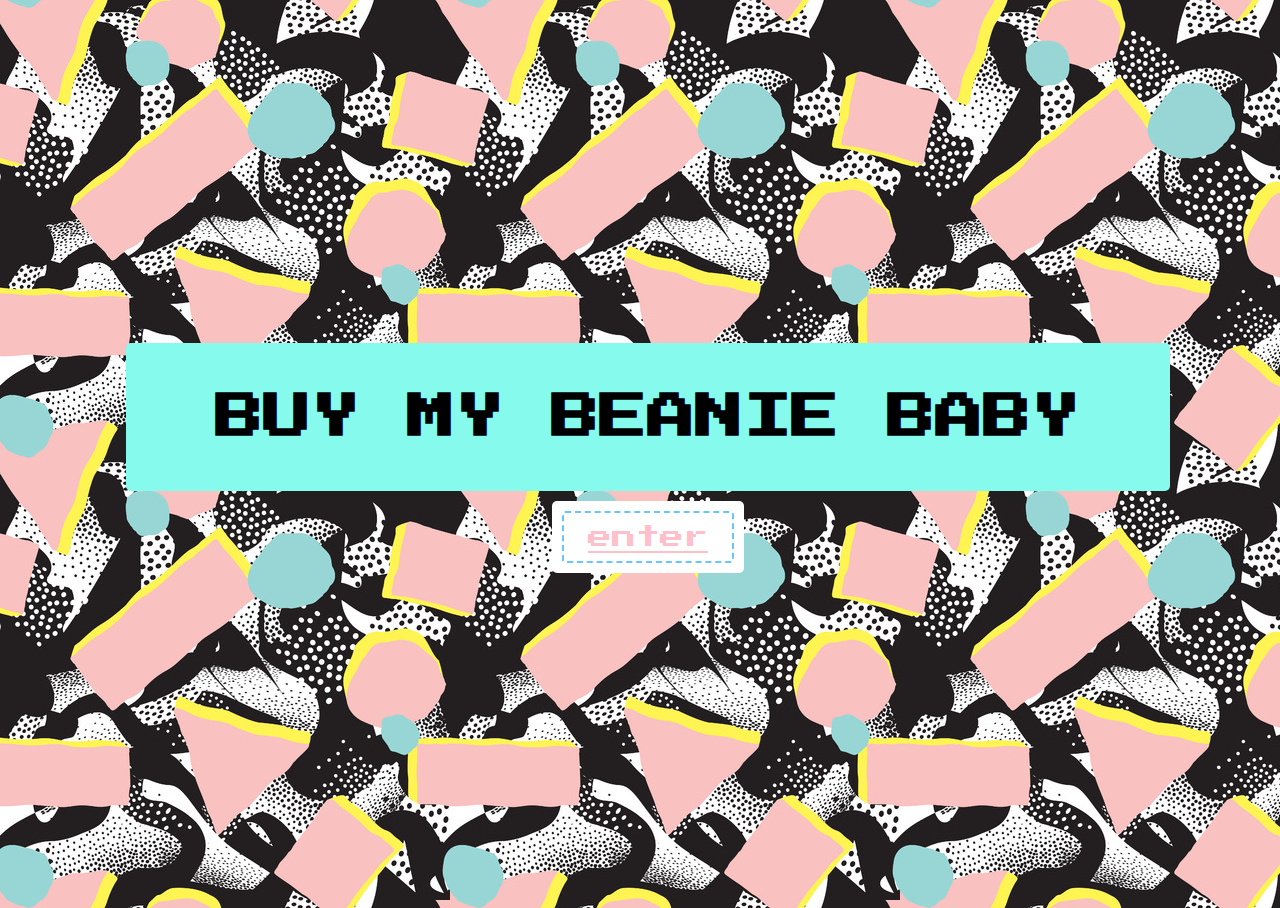
<file: index.html>
<!DOCTYPE html>
<html lang="en">
<head>
    <meta charset="UTF-8">
    <meta http-equiv="X-UA-Compatible" content="IE=edge">
    <meta name="viewport" content="width=device-width, initial-scale=1.0">
    <title>Document</title>
    <link rel="stylesheet" type="text/css" href="style.css">
</head>
<body>
    <div id="container">
        
        <div class="container">
            <h2 class="title">
            <span class="title-word title-word-1">Buy</span>
            <span class="title-word title-word-2">My</span>
            <span class="title-word title-word-3">Beanie</span>
            <span class="title-word title-word-4">Baby</span>
            </h2>
        </div>
        <div class="menuContainer">
            <div class="menu">
                <a href="home.html">enter</a>
            </div>
        </div>


    </div>
</body>
</html>
</file>
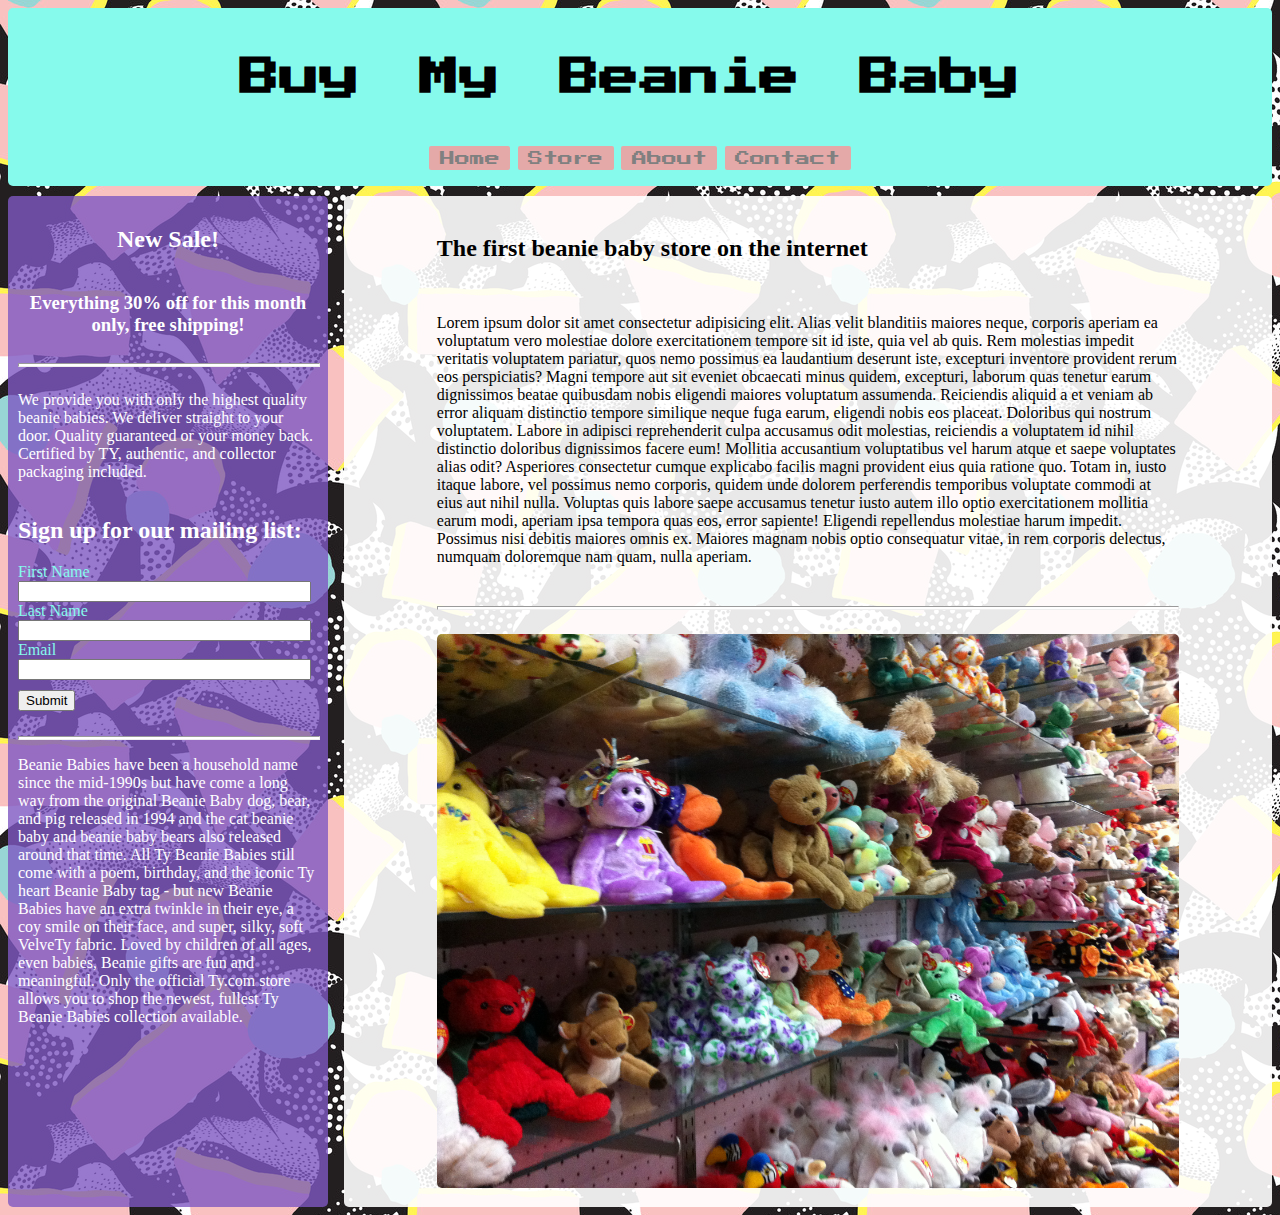
<file: about.html>
<!DOCTYPE html>
<html lang="en">
<head>
    <meta charset="UTF-8">
    <meta http-equiv="X-UA-Compatible" content="IE=edge">
    <meta name="viewport" content="width=device-width, initial-scale=1.0">
    <title>Home</title>
    <link rel="stylesheet" type="text/css" href="style.css">
</head>
<body>
    <!-- header section-->
    <section id="header">
        <div class="header-container">
            <div class="header-items">
                <h2 class="header-title">
                    <span class="header-title-word header-title-word-1">Buy</span>
                    <span class="header-title-word header-title-word-2">My</span>
                    <span class="header-title-word header-title-word-3">Beanie</span>
                    <span class="header-title-word header-title-word-4">Baby</span>
                </h2>

            </div>
            <div class="header-items">
                <div class="nav-links">
                <a class="nav-item-1 nav-item" href="home.html">Home</a>
                <a class="nav-item-2 nav-item" href="beanie1.html">Store</a>
                <a class="nav-item-3 nav-item" href="about.html">About</a>
                <a class="nav-item-4 nav-item" href="contact.html">Contact</a>
                </div>
            </div>
        </div>

    </section>

     <!-- content section-->
    <section id="content">
        <div class="content-container">

            <div class="sidebar">
                <h2 class="sidebar-title">New Sale!</h2>
                <h3 clss="sidebar-sub"><center>Everything 30% off for this month only, free shipping!</center></h3>
                <hr class="line">
                <p>
                    We provide you with only the highest quality beanie babies. We deliver straight to your door. Quality guaranteed or your money back. Certified by TY, authentic, and collector packaging included. 
                </p>
                <div class="form">
                    <h2>Sign up for our mailing list:</h2>
                    <form>
                        <label class="form-label" for="fname">First Name</label><br>
                        <input class="form-label" type="text" id="fname" name="fname"><br>
                        <label class="form-label" for="fname">Last Name</label><br>
                        <input class="form-label" type="text" id="fname" name="fname"><br>
                        <label class="form-label" for="fname">Email</label><br>
                        <input class="form-label" type="text" id="fname" name="fname"><br>
                        <input class="submit-label" type="submit" value="Submit">
                    </form>
                    <hr class="line2">
                    <p>
                        Beanie Babies have been a household name since the mid-1990s but have come a long way from the original Beanie Baby dog, bear, and pig released in 1994 and the cat beanie baby and beanie baby bears also released around that time. All Ty Beanie Babies still come with a poem, birthday, and the iconic Ty heart Beanie Baby tag - but new Beanie Babies have an extra twinkle in their eye, a coy smile on their face, and super, silky, soft VelveTy fabric. Loved by children of all ages, even babies, Beanie gifts are fun and meaningful. Only the official Ty.com store allows you to shop the newest, fullest Ty Beanie Babies collection available.
                    </p>
                </div>
            </div>
            <div class="main-content">
                <div class="about-container">
                    <h2 class="about-item">The first beanie baby store on the internet</h2>
                    <p class="about-item">Lorem ipsum dolor sit amet consectetur adipisicing elit. Alias velit blanditiis maiores neque, corporis aperiam ea voluptatum vero molestiae dolore exercitationem tempore sit id iste, quia vel ab quis. Rem molestias impedit veritatis voluptatem pariatur, quos nemo possimus ea laudantium deserunt iste, excepturi inventore provident rerum eos perspiciatis? Magni tempore aut sit eveniet obcaecati minus quidem, excepturi, laborum quas tenetur earum dignissimos beatae quibusdam nobis eligendi maiores voluptatum assumenda. Reiciendis aliquid a et veniam ab error aliquam distinctio tempore similique neque fuga earum, eligendi nobis eos placeat. Doloribus qui nostrum voluptatem. Labore in adipisci reprehenderit culpa accusamus odit molestias, reiciendis a voluptatem id nihil distinctio doloribus dignissimos facere eum! Mollitia accusantium voluptatibus vel harum atque et saepe voluptates alias odit? Asperiores consectetur cumque explicabo facilis magni provident eius quia ratione quo. Totam in, iusto itaque labore, vel possimus nemo corporis, quidem unde dolorem perferendis temporibus voluptate commodi at eius aut nihil nulla. Voluptas quis labore saepe accusamus tenetur iusto autem illo optio exercitationem mollitia earum modi, aperiam ipsa tempora quas eos, error sapiente! Eligendi repellendus molestiae harum impedit. Possimus nisi debitis maiores omnis ex. Maiores magnam nobis optio consequatur vitae, in rem corporis delectus, numquam doloremque nam quam, nulla aperiam.</p>
                    <hr class="line">
                    <img class="about-item" src="images/store.JPG">
                </div>
            </div>

        </div>

    </section>

     <!-- footer section-->
    <section id="footer">


    </section>
</body>
</html>
</file>
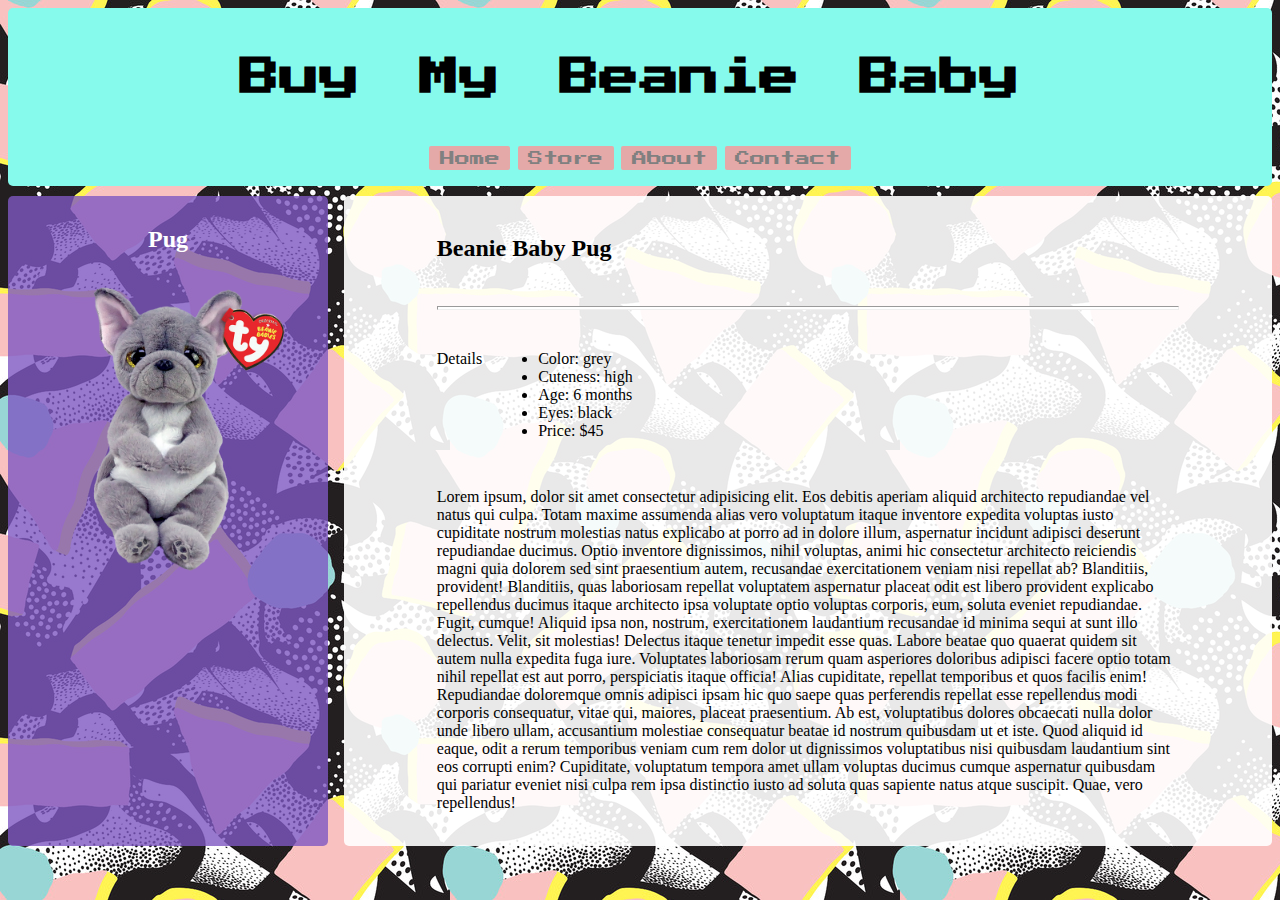
<file: beanie1.html>
<!DOCTYPE html>
<html lang="en">
<head>
    <meta charset="UTF-8">
    <meta http-equiv="X-UA-Compatible" content="IE=edge">
    <meta name="viewport" content="width=device-width, initial-scale=1.0">
    <title>Home</title>
    <link rel="stylesheet" type="text/css" href="style.css">
</head>
<body>
    <!-- header section-->
    <section id="header">
        <div class="header-container">
            <div class="header-items">
                <h2 class="header-title">
                    <span class="header-title-word header-title-word-1">Buy</span>
                    <span class="header-title-word header-title-word-2">My</span>
                    <span class="header-title-word header-title-word-3">Beanie</span>
                    <span class="header-title-word header-title-word-4">Baby</span>
                </h2>

            </div>
            <div class="header-items">
                <div class="nav-links">
                <a class="nav-item-1 nav-item" href="home.html">Home</a>
                <a class="nav-item-2 nav-item" href="beanie1.html">Store</a>
                <a class="nav-item-3 nav-item" href="about.html">About</a>
                <a class="nav-item-4 nav-item" href="contact.html">Contact</a>
                </div>
            </div>
        </div>

    </section>

     <!-- content section-->
    <section id="content">
        <div class="content-container">

            <div class="sidebar">
                <h2 calss="header-title">Pug</h2>
                <img class="beanie-store" src="images/dog.png">
                
            </div>
            <div class="main-content">
                <div class="about-container">
                    <h2 class="about-item">Beanie Baby Pug</h2>
                    <hr class="line">
                    <p>Details</p>
                    <ul>
                        <li>Color: grey</li>
                        <li>Cuteness: high</li>
                        <li>Age: 6 months</li>
                        <li>Eyes: black</li>
                        <li>Price: $45</li>
                    </ul>
                    <p>Lorem ipsum, dolor sit amet consectetur adipisicing elit. Eos debitis aperiam aliquid architecto repudiandae vel natus qui culpa. Totam maxime assumenda alias vero voluptatum itaque inventore expedita voluptas iusto cupiditate nostrum molestias natus explicabo at porro ad in dolore illum, aspernatur incidunt adipisci deserunt repudiandae ducimus. Optio inventore dignissimos, nihil voluptas, animi hic consectetur architecto reiciendis magni quia dolorem sed sint praesentium autem, recusandae exercitationem veniam nisi repellat ab? Blanditiis, provident! Blanditiis, quas laboriosam repellat voluptatem aspernatur placeat odit est libero provident explicabo repellendus ducimus itaque architecto ipsa voluptate optio voluptas corporis, eum, soluta eveniet repudiandae. Fugit, cumque! Aliquid ipsa non, nostrum, exercitationem laudantium recusandae id minima sequi at sunt illo delectus. Velit, sit molestias! Delectus itaque tenetur impedit esse quas. Labore beatae quo quaerat quidem sit autem nulla expedita fuga iure. Voluptates laboriosam rerum quam asperiores doloribus adipisci facere optio totam nihil repellat est aut porro, perspiciatis itaque officia! Alias cupiditate, repellat temporibus et quos facilis enim! Repudiandae doloremque omnis adipisci ipsam hic quo saepe quas perferendis repellat esse repellendus modi corporis consequatur, vitae qui, maiores, placeat praesentium. Ab est, voluptatibus dolores obcaecati nulla dolor unde libero ullam, accusantium molestiae consequatur beatae id nostrum quibusdam ut et iste. Quod aliquid id eaque, odit a rerum temporibus veniam cum rem dolor ut dignissimos voluptatibus nisi quibusdam laudantium sint eos corrupti enim? Cupiditate, voluptatum tempora amet ullam voluptas ducimus cumque aspernatur quibusdam qui pariatur eveniet nisi culpa rem ipsa distinctio iusto ad soluta quas sapiente natus atque suscipit. Quae, vero repellendus!</p>
                </div>
            </div>

        </div>

    </section>

     <!-- footer section-->
    <section id="footer">


    </section>
</body>
</html>
</file>
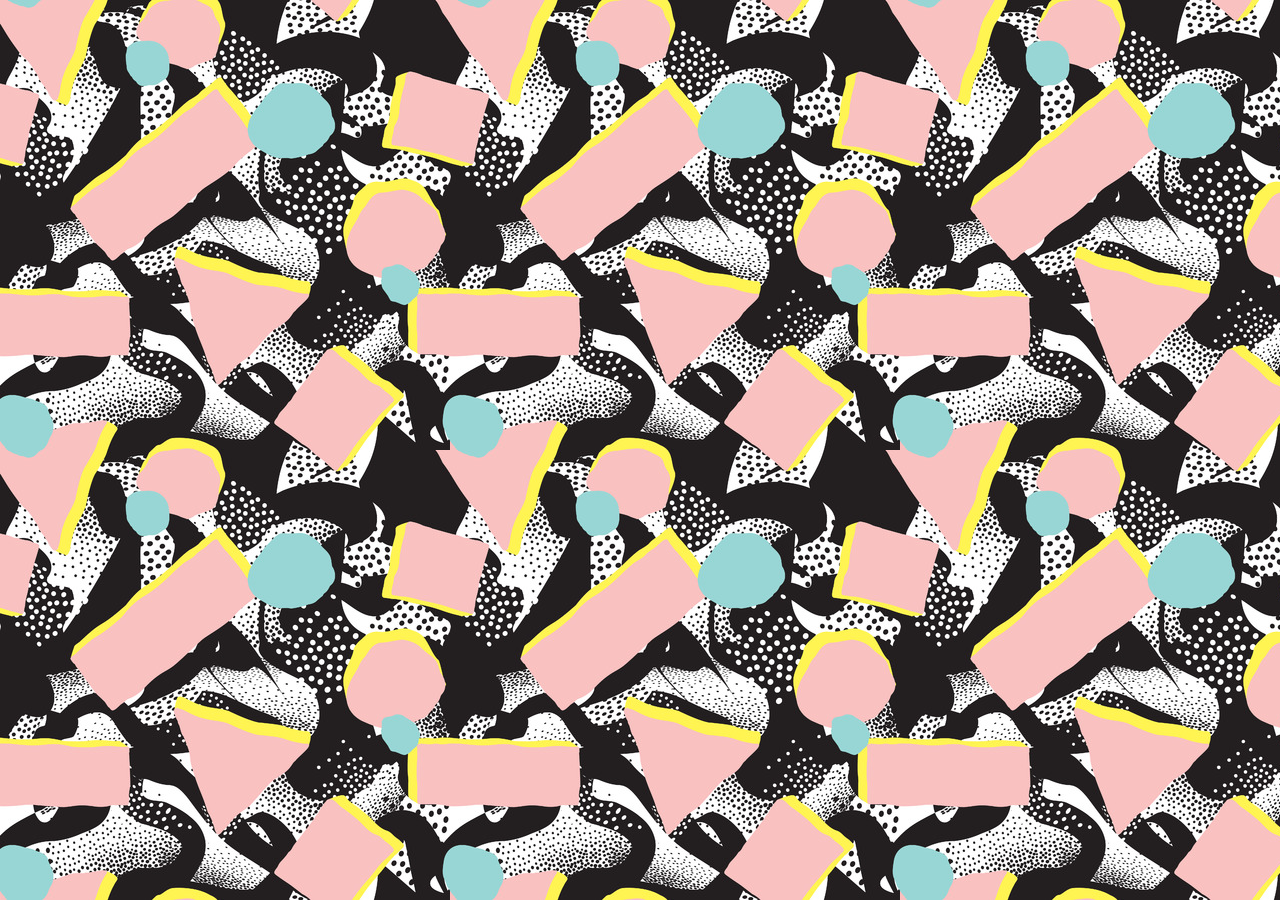
<file: beanie2.html>
<!DOCTYPE html>
<html lang="en">
<head>
    <meta charset="UTF-8">
    <meta http-equiv="X-UA-Compatible" content="IE=edge">
    <meta name="viewport" content="width=device-width, initial-scale=1.0">
    <title>Beanie2</title>
    <link rel="stylesheet" type="text/css" href="style.css">
</head>
<body>
    
</body>
</html>
</file>
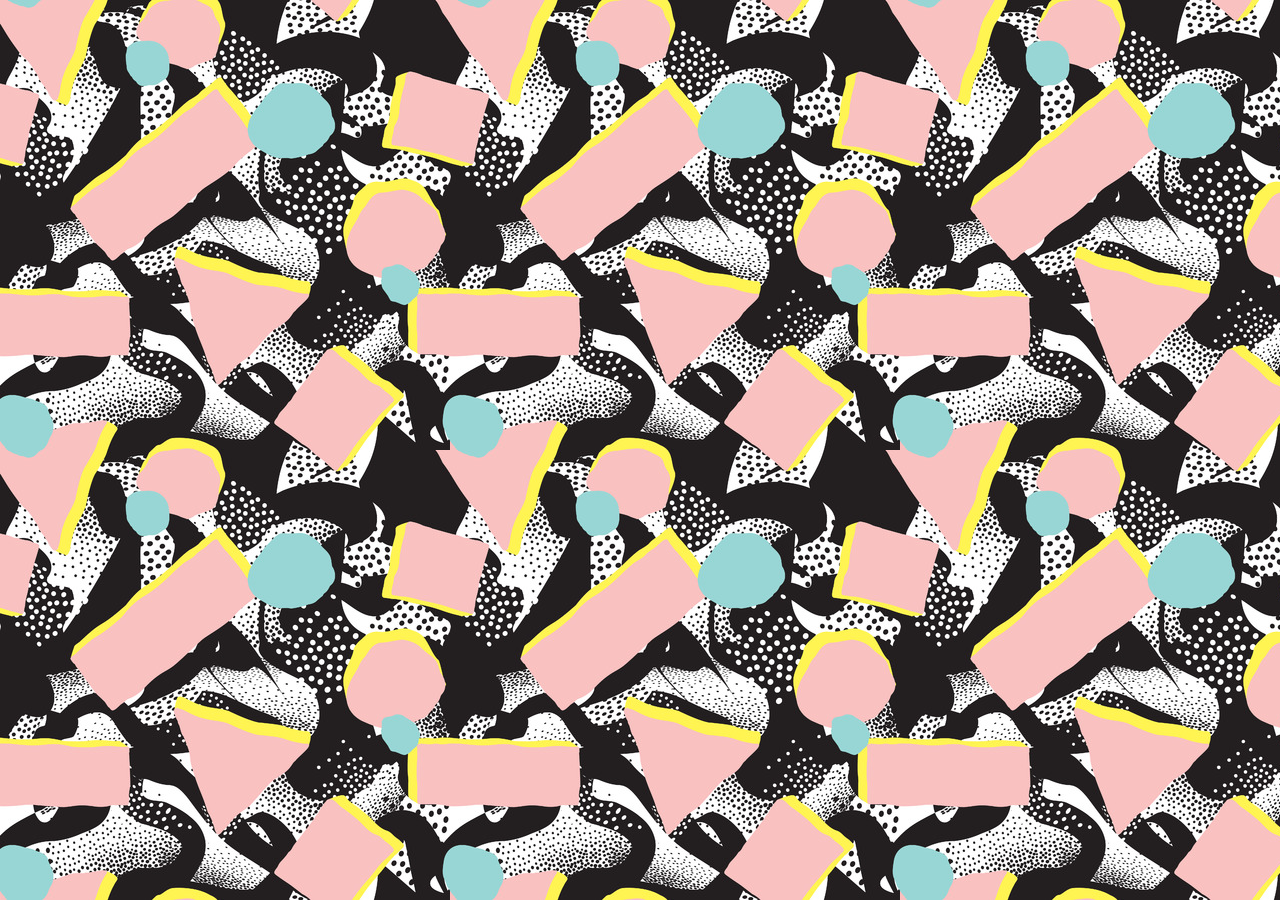
<file: beanie3.html>
<!DOCTYPE html>
<html lang="en">
<head>
    <meta charset="UTF-8">
    <meta http-equiv="X-UA-Compatible" content="IE=edge">
    <meta name="viewport" content="width=device-width, initial-scale=1.0">
    <title>Beanie3</title>
    <link rel="stylesheet" type="text/css" href="style.css">
</head>
<body>
    
</body>
</html>
</file>
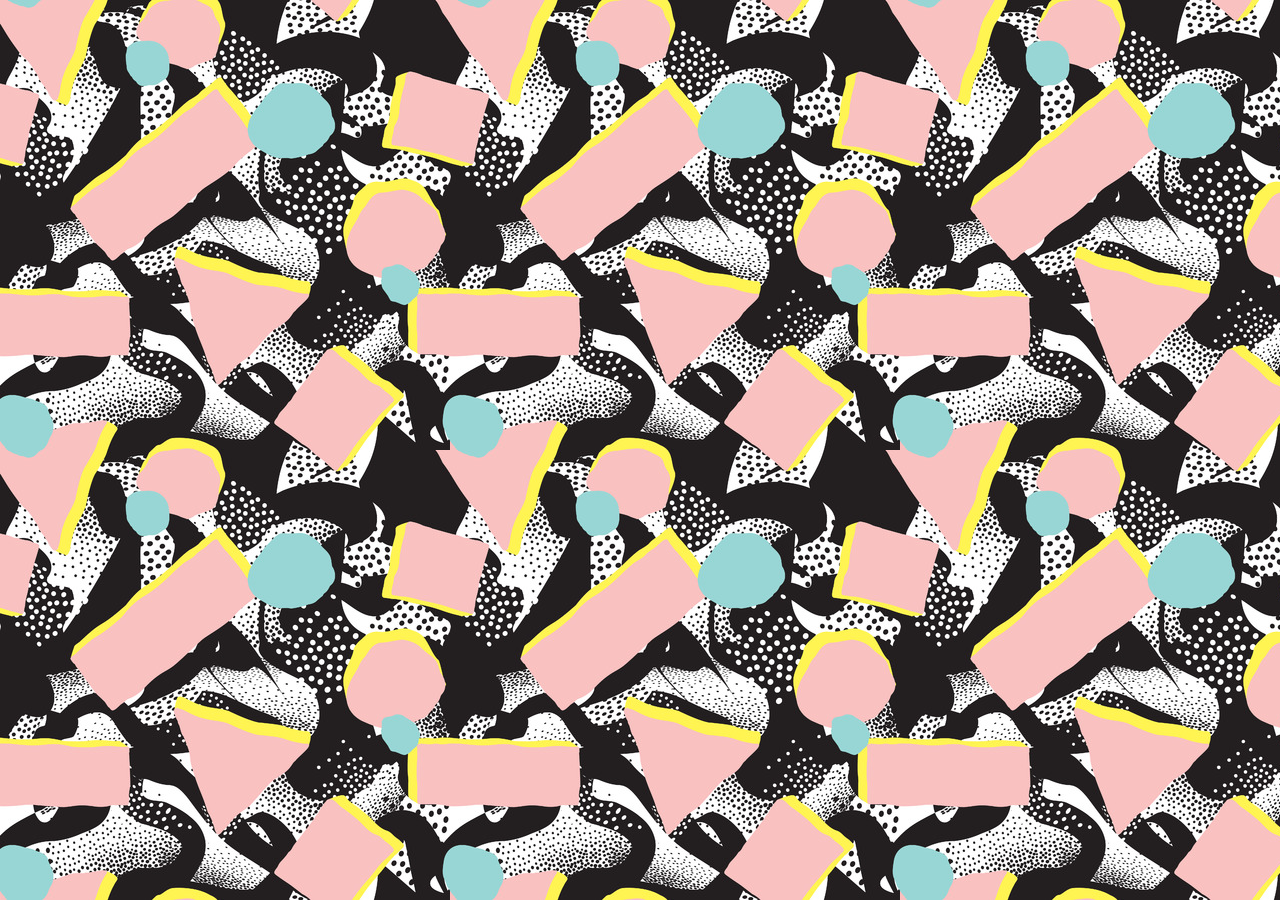
<file: beanie4.html>
<!DOCTYPE html>
<html lang="en">
<head>
    <meta charset="UTF-8">
    <meta http-equiv="X-UA-Compatible" content="IE=edge">
    <meta name="viewport" content="width=device-width, initial-scale=1.0">
    <title>Beanie4</title>
    <link rel="stylesheet" type="text/css" href="style.css">
</head>
<body>
    
</body>
</html>
</file>
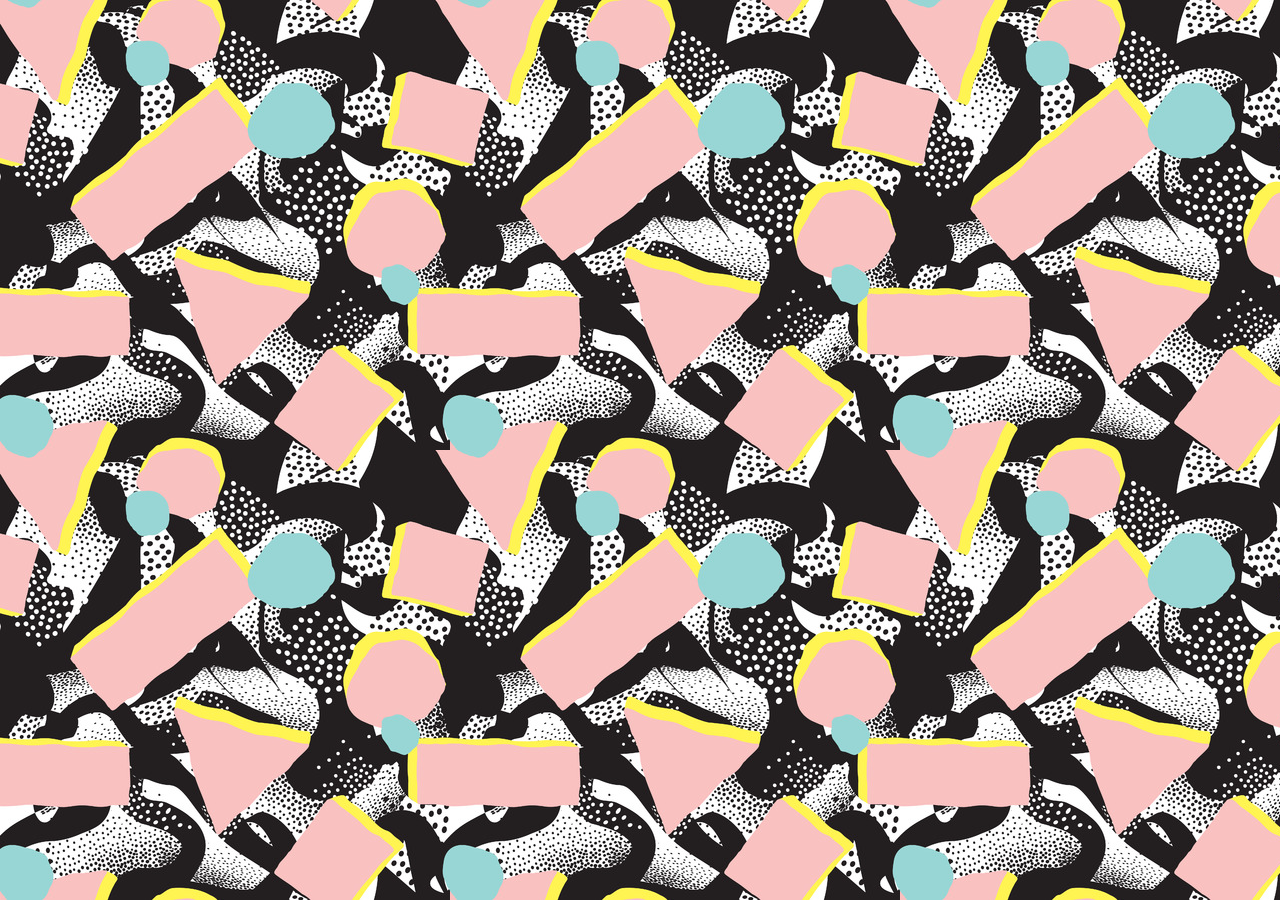
<file: beanie5.html>
<!DOCTYPE html>
<html lang="en">
<head>
    <meta charset="UTF-8">
    <meta http-equiv="X-UA-Compatible" content="IE=edge">
    <meta name="viewport" content="width=device-width, initial-scale=1.0">
    <title>Beanie5</title>
    <link rel="stylesheet" type="text/css" href="style.css">
</head>
<body>
    
</body>
</html>
</file>
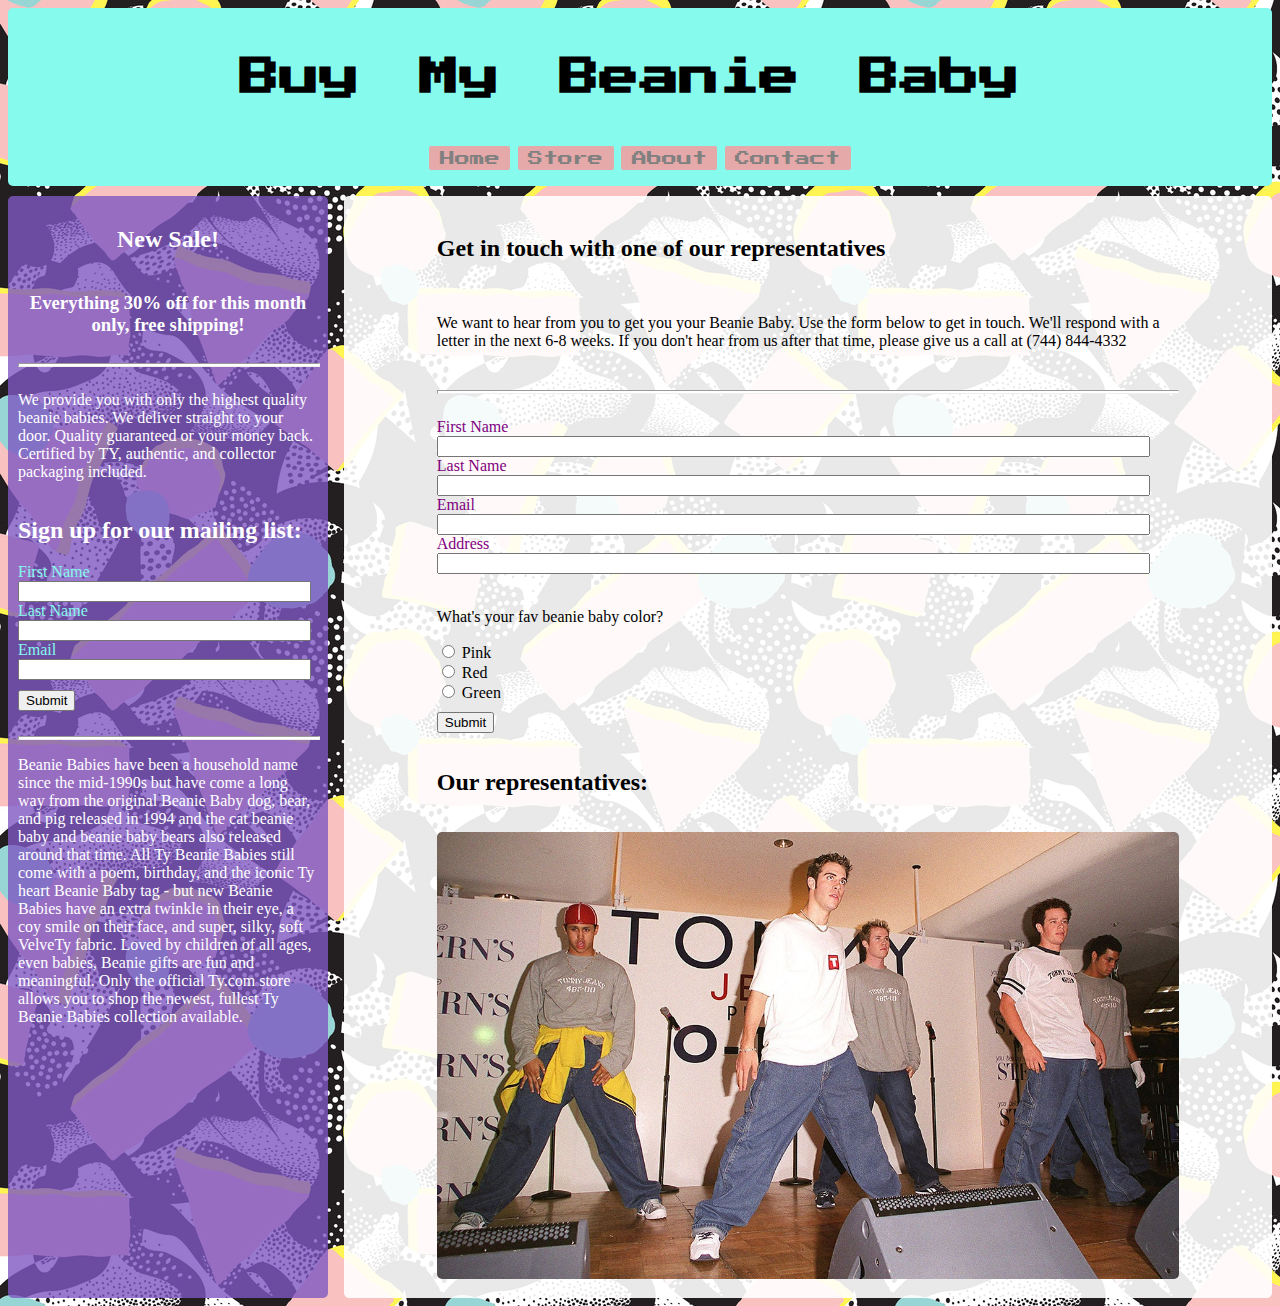
<file: contact.html>
<!DOCTYPE html>
<html lang="en">
<head>
    <meta charset="UTF-8">
    <meta http-equiv="X-UA-Compatible" content="IE=edge">
    <meta name="viewport" content="width=device-width, initial-scale=1.0">
    <title>Home</title>
    <link rel="stylesheet" type="text/css" href="style.css">
</head>
<body>
    <!-- header section-->
    <section id="header">
        <div class="header-container">
            <div class="header-items">
                <h2 class="header-title">
                    <span class="header-title-word header-title-word-1">Buy</span>
                    <span class="header-title-word header-title-word-2">My</span>
                    <span class="header-title-word header-title-word-3">Beanie</span>
                    <span class="header-title-word header-title-word-4">Baby</span>
                </h2>

            </div>
            <div class="header-items">
                <div class="nav-links">
                <a class="nav-item-1 nav-item" href="home.html">Home</a>
                <a class="nav-item-2 nav-item" href="beanie1.html">Store</a>
                <a class="nav-item-3 nav-item" href="about.html">About</a>
                <a class="nav-item-4 nav-item" href="contact.html">Contact</a>
                </div>
            </div>
        </div>

    </section>

     <!-- content section-->
    <section id="content">
        <div class="content-container">

            <div class="sidebar">
                <h2 class="sidebar-title">New Sale!</h2>
                <h3 clss="sidebar-sub"><center>Everything 30% off for this month only, free shipping!</center></h3>
                <hr class="line">
                <p>
                    We provide you with only the highest quality beanie babies. We deliver straight to your door. Quality guaranteed or your money back. Certified by TY, authentic, and collector packaging included. 
                </p>
                <div class="form">
                    <h2>Sign up for our mailing list:</h2>
                    <form>
                        <label class="form-label" for="fname">First Name</label><br>
                        <input class="form-label" type="text" id="fname" name="fname"><br>
                        <label class="form-label" for="fname">Last Name</label><br>
                        <input class="form-label" type="text" id="fname" name="fname"><br>
                        <label class="form-label" for="fname">Email</label><br>
                        <input class="form-label" type="text" id="fname" name="fname"><br>
                        <input class="submit-label" type="submit" value="Submit">
                    </form>
                    <hr class="line2">
                    <p>
                        Beanie Babies have been a household name since the mid-1990s but have come a long way from the original Beanie Baby dog, bear, and pig released in 1994 and the cat beanie baby and beanie baby bears also released around that time. All Ty Beanie Babies still come with a poem, birthday, and the iconic Ty heart Beanie Baby tag - but new Beanie Babies have an extra twinkle in their eye, a coy smile on their face, and super, silky, soft VelveTy fabric. Loved by children of all ages, even babies, Beanie gifts are fun and meaningful. Only the official Ty.com store allows you to shop the newest, fullest Ty Beanie Babies collection available.
                    </p>
                </div>
            </div>
            <div class="main-content">
                <div class="about-container">
                    <h2 class="about-item">Get in touch with one of our representatives</h2>
                    <p class="about-item">We want to hear from you to get you your Beanie Baby. Use the form below to get in touch. We'll respond with a letter in the next 6-8 weeks. If you don't hear from us after that time, please give us a call at (744) 844-4332</p>
                    <hr class="line">
                    <form class="about-item">
                        <label class="form-label2" for="fname">First Name</label><br>
                        <input class="form-label2" type="text" id="fname" name="fname"><br>
                        <label class="form-label2" for="lname">Last Name</label><br>
                        <input class="form-label2" type="text" id="lname" name="lname"><br>
                        <label class="form-label2" for="email">Email</label><br>
                        <input class="form-label2" type="text" id="email" name="email"><br>
                        <label class="form-label2" for="add">Address</label><br>
                        
                        <input class="form-label2" type="text" id="add" name="add"><br><br>
                        <p>What's your fav beanie baby color?</p>
                        <input type="radio" id="html" name="fav_language" value="pink">
                        <label for="html">Pink</label><br>
                        <input type="radio" id="css" name="fav_language" value="red">
                        <label for="css">Red</label><br>
                        <input type="radio" id="javascript" name="fav_language" value="green">
                        <label for="javascript">Green</label><br> 
                        <input class="submit-label" type="submit" value="Submit">
                    </form>
                    <h2>Our representatives:</h2>
                    <img class="about-item" src="images/team.jpg">
                </div>
            </div>

        </div>

    </section>

     <!-- footer section-->
    <section id="footer">


    </section>
</body>
</html>
</file>
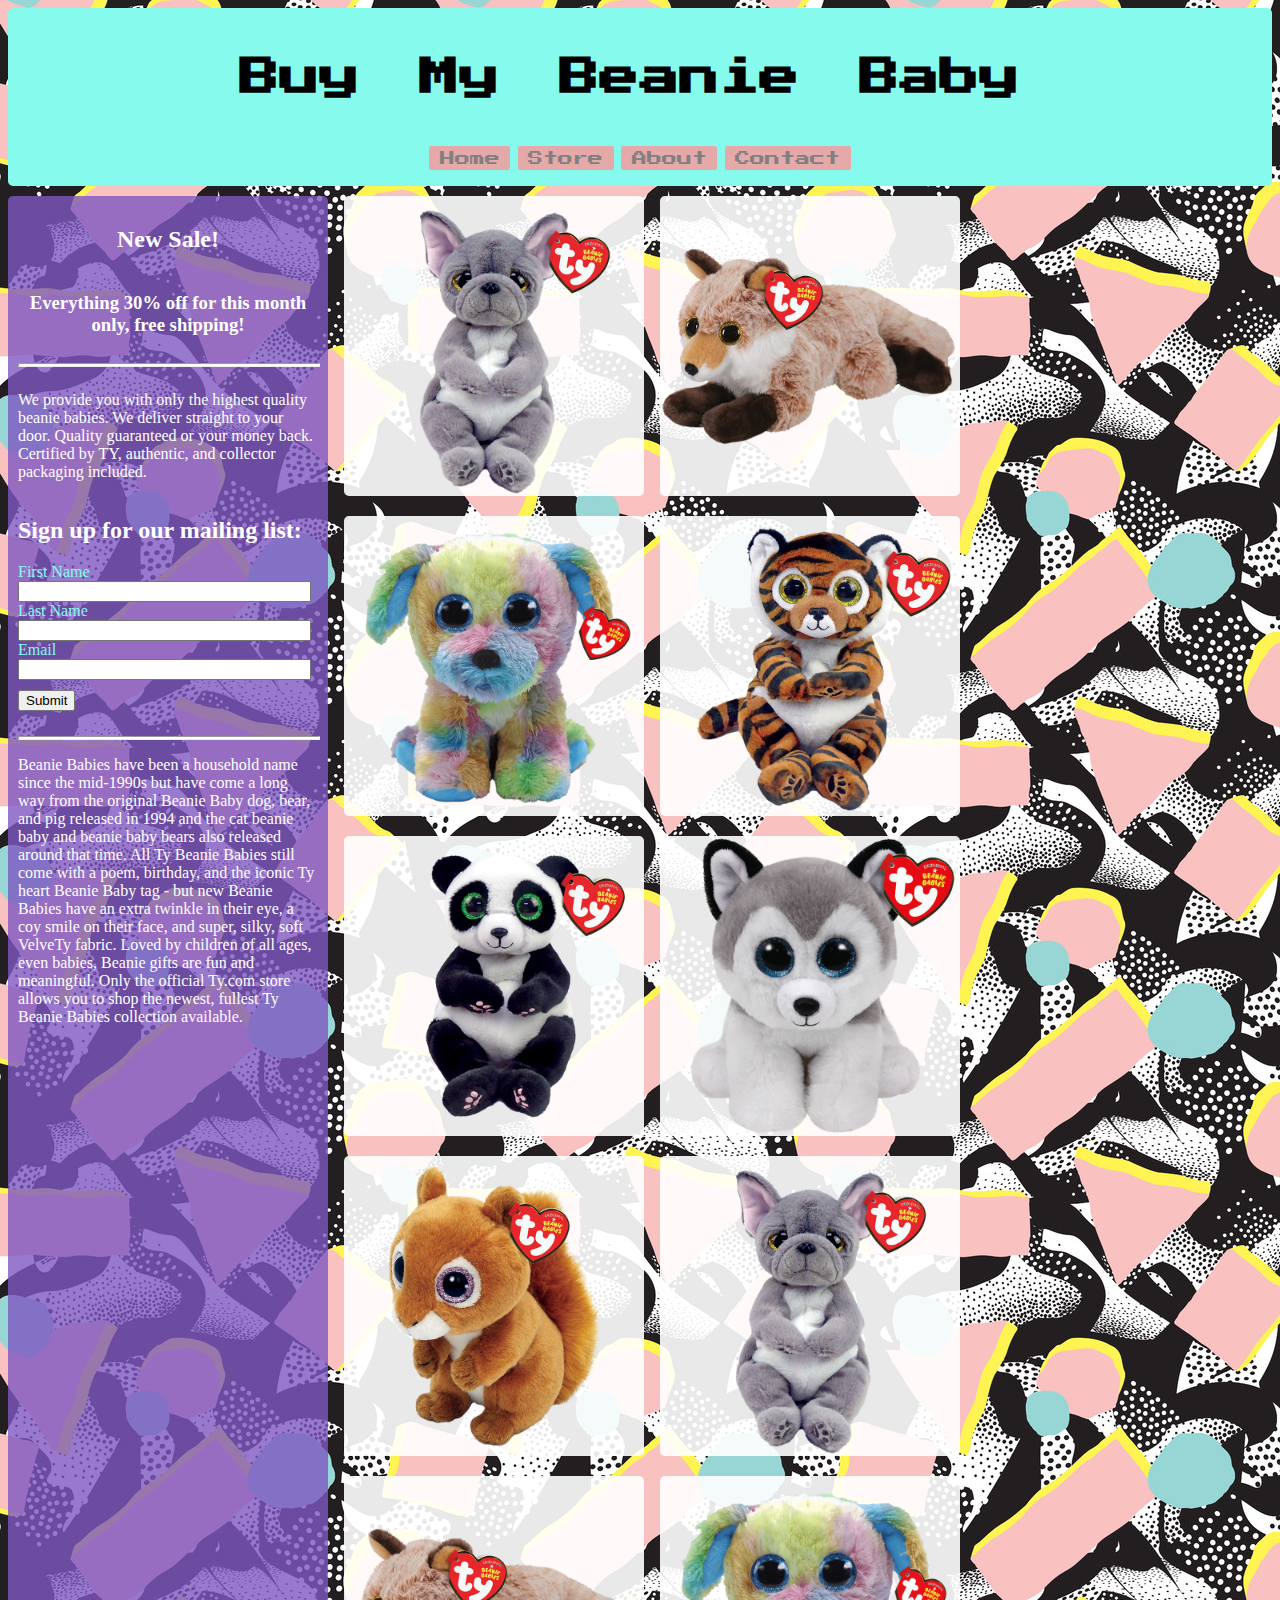
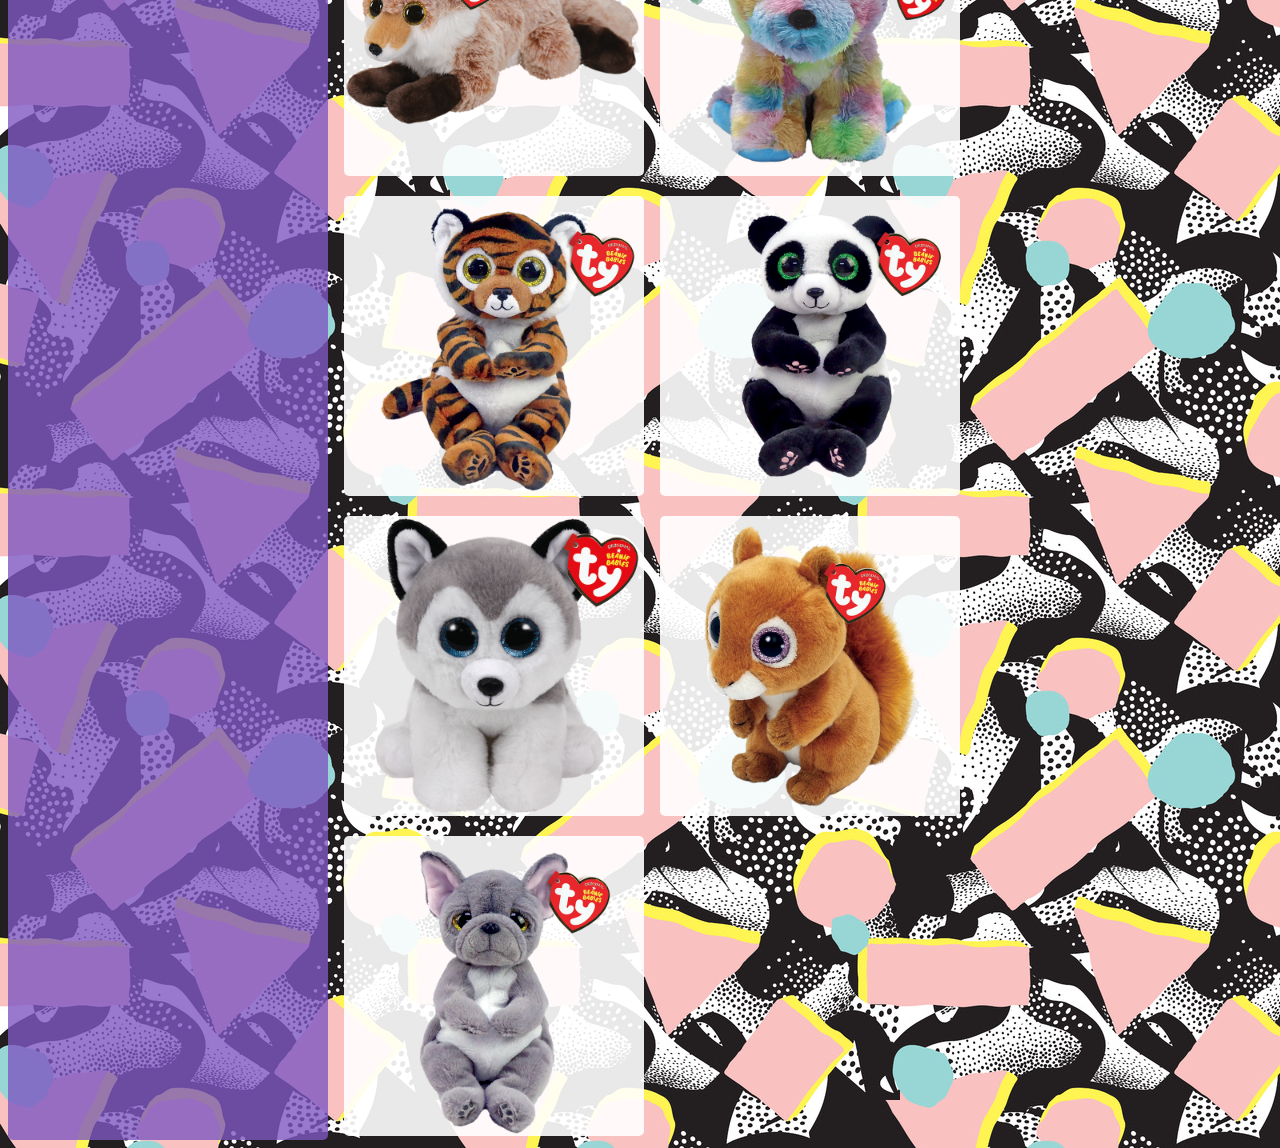
<file: home.html>
<!DOCTYPE html>
<html lang="en">
<head>
    <meta charset="UTF-8">
    <meta http-equiv="X-UA-Compatible" content="IE=edge">
    <meta name="viewport" content="width=device-width, initial-scale=1.0">
    <title>Home</title>
    <link rel="stylesheet" type="text/css" href="style.css">
</head>
<body>
    <!-- header section-->
    <section id="header">
        <div class="header-container">
            <div class="header-items">
                <h2 class="header-title">
                    <span class="header-title-word header-title-word-1">Buy</span>
                    <span class="header-title-word header-title-word-2">My</span>
                    <span class="header-title-word header-title-word-3">Beanie</span>
                    <span class="header-title-word header-title-word-4">Baby</span>
                </h2>

            </div>
            <div class="header-items">
                <div class="nav-links">
                <a class="nav-item-1 nav-item" href="home.html">Home</a>
                <a class="nav-item-2 nav-item" href="beanie1.html">Store</a>
                <a class="nav-item-3 nav-item" href="about.html">About</a>
                <a class="nav-item-4 nav-item" href="contact.html">Contact</a>
                </div>
            </div>
        </div>

    </section>

     <!-- content section-->
    <section id="content">
        <div class="content-container">

            <div class="sidebar">
                <h2 class="sidebar-title">New Sale!</h2>
                <h3 clss="sidebar-sub"><center>Everything 30% off for this month only, free shipping!</center></h3>
                <hr class="line">
                <p>
                    We provide you with only the highest quality beanie babies. We deliver straight to your door. Quality guaranteed or your money back. Certified by TY, authentic, and collector packaging included. 
                </p>
                <div class="form">
                    <h2>Sign up for our mailing list:</h2>
                    <form>
                        <label class="form-label" for="fname">First Name</label><br>
                        <input class="form-label" type="text" id="fname" name="fname"><br>
                        <label class="form-label" for="fname">Last Name</label><br>
                        <input class="form-label" type="text" id="fname" name="fname"><br>
                        <label class="form-label" for="fname">Email</label><br>
                        <input class="form-label" type="text" id="fname" name="fname"><br>
                        <input class="submit-label" type="submit" value="Submit">
                    </form>
                    <hr class="line2">
                    <p>
                        Beanie Babies have been a household name since the mid-1990s but have come a long way from the original Beanie Baby dog, bear, and pig released in 1994 and the cat beanie baby and beanie baby bears also released around that time. All Ty Beanie Babies still come with a poem, birthday, and the iconic Ty heart Beanie Baby tag - but new Beanie Babies have an extra twinkle in their eye, a coy smile on their face, and super, silky, soft VelveTy fabric. Loved by children of all ages, even babies, Beanie gifts are fun and meaningful. Only the official Ty.com store allows you to shop the newest, fullest Ty Beanie Babies collection available.
                    </p>
                </div>
            </div>
            <div class="main-content">
                <div class="beanie-container">
                    <a href="beanie1.html"><img class="beanie" src="images/dog.png"></a>
                    <a href="beanie1.html"><img class="beanie" src="images/fox.png"></a>
                    <a href="beanie1.html"><img class="beanie" src="images/rainbow.png"></a>
                    <a href="beanie1.html"><img class="beanie" src="images/tiger.png"></a>
                    <a href="beanie1.html"><img class="beanie" src="images/panda.png"></a>
                    <a href="beanie1.html"><img class="beanie" src="images/wolf.png"></a>
                    <a href="beanie1.html"><img class="beanie" src="images/squ.png"></a>
                    <a href="beanie1.html"><img class="beanie" src="images/dog.png"></a>
                    <a href="beanie1.html"><img class="beanie" src="images/fox.png"></a>
                    <a href="beanie1.html"><img class="beanie" src="images/rainbow.png"></a>
                    <a href="beanie1.html"><img class="beanie" src="images/tiger.png"></a>
                    <a href="beanie1.html"><img class="beanie" src="images/panda.png"></a>
                    <a href="beanie1.html"><img class="beanie" src="images/wolf.png"></a>
                    <a href="beanie1.html"><img class="beanie" src="images/squ.png"></a>
                    <a href="beanie1.html"><img class="beanie" src="images/dog.png"></a>
                    
                </div>
            </div>

        </div>

    </section>

     <!-- footer section-->
    <section id="footer">


    </section>
</body>
</html>
</file>
<file: style.css>
@import url('https://fonts.googleapis.com/css2?family=Press+Start+2P&display=swap');

body {
    background-image: url(images/tile3.jpg);
}



/* Index Page (splash) */


#container {
    display: flex;
    justify-content: center;
    align-items: center;
    flex-direction: column;
    height: 100%;
    width: 100%;
    position: absolute;
}


h1 {
    font-family: 'Press Start 2P', cursive;
    background: linear-gradient(to right, #ef5350, #f48fb1, #7e57c2, #2196f3, #26c6da, #43a047, #eeff41, #f9a825, #ff5722);
  -webkit-background-clip: text;
  -webkit-text-fill-color: transparent;
}

.title-word {
    animation: color-animation 4s linear infinite;
  }
  
  .title-word-1 {
    font-family: 'Press Start 2P', cursive;
    --color-1: #DF8453;
    --color-2: #3D8DAE;
    --color-3: #E4A9A8;
  }
  
  .title-word-2 {
    font-family: 'Press Start 2P', cursive;
    --color-1: #DBAD4A;
    --color-2: #ACCFCB;
    --color-3: #17494D;
  }
  
  .title-word-3 {
    font-family: 'Press Start 2P', cursive;
    --color-1: #ACCFCB;
    --color-2: #E4A9A8;
    --color-3: #ACCFCB;
  }
  
  .title-word-4 {
    font-family: 'Press Start 2P', cursive;
    --color-1: #3D8DAE;
    --color-2: #DF8453;
    --color-3: #E4A9A8;
  }
  
  @keyframes color-animation {
    0%    {color: var(--color-1)}
    32%   {color: var(--color-1)}
    33%   {color: var(--color-2)}
    65%   {color: var(--color-2)}
    66%   {color: var(--color-3)}
    99%   {color: var(--color-3)}
    100%  {color: var(--color-1)}
  }
  
  
  .container {
    padding: 10px;
    display: flex;
    justify-content: center;
    width: 80%;
    background-color: #86faec;
    border-radius: 5px;
  }
  
  .title {
    font-family: 'Press Start 2P', cursive;
    font-weight: 800;
    font-size: 3em;
    text-transform: uppercase;
  }

  .menuContainer {
      
      display: flex;
      justify-content: center;
      background-color: white;
      padding: 10px;
      border-radius: 5px;
      margin-top: 10px;
     
  }

  .menu {
    display: inline-block;
    padding: 0.5em 1em;
    text-decoration: none;
    color: #67c5ff;
    border: dashed 2px #67c5ff;
    border-radius: 3px;
    transition: .4s;
    font-size: 1.5em;
    font-family: 'Press Start 2P', cursive;;
}

.menu a {
    color: pink;
    
}

.menu:hover {
    border-style: dotted;
    color: #679efd;
    
}

.menu a:hover {
    color: rgb(247, 149, 165);
}


/* Home Page */

#header {

}

.header-container {
  display: flex;
  flex-direction: column;
  align-items: center;
  gap: 1em;
  background-color: #86faec;
  border-radius: 5px;
  padding: 1em;
  font-family: 'Press Start 2P', cursive;
  

}

.header-items {
  

}


.header-title {
  font-size: 40px;
  
}

.nav-links {
  display: flex;
  gap: 0.5em;
  justify-content: center;
  font-size: 15px;
  

}

.nav-item {
  flex-grow: 1;
  border-radius: 2px;
  padding: .1em .5em .1em .5em;
  color: grey;
  
}

.nav-links a {
  background-color: #E4A9A8;
  text-decoration: none;
  padding: .3em .7em .3em .7em;
}

.nav-item-1:hover {
  background-color: #3D8DAE;

}

.nav-item-2:hover {
  background-color: #DF8453;

}
.nav-item-3:hover {
  background-color: #DBAD4A;

}
.nav-item-4:hover {
  background-color: #DF8453;

}
@keyframes slidebg {
  to {
    background-position:20vw;
  }
}

.header-title-word {
  animation: color-animation 4s linear infinite;
  margin-right: 0.5em;
}

.header-title-word-1 {
  font-family: 'Press Start 2P', cursive;
  --color-1: #DF8453;
  --color-2: #3D8DAE;
  --color-3: #E4A9A8;
}

.header-title-word-2 {
  font-family: 'Press Start 2P', cursive;
  --color-1: #DBAD4A;
  --color-2: #ACCFCB;
  --color-3: #17494D;
}

.header-title-word-3 {
  font-family: 'Press Start 2P', cursive;
  --color-1: #ACCFCB;
  --color-2: #E4A9A8;
  --color-3: #ACCFCB;
}

.header-title-word-4 {
  font-family: 'Press Start 2P', cursive;
  --color-1: #3D8DAE;
  --color-2: #DF8453;
  --color-3: #E4A9A8;
}


@media  screen and (max-width:860px) {
  .header-title-word {
    font-size: 40px;
  }
  
}

/*main content area*/


.content-container {
  display: flex;
  margin-top: 10px;
  gap: 1em;

}

.sidebar {
  width: 30%;
  background-color: rgba(126, 87, 194, .8);
  color: white;
  min-height: 250px;
  border-radius: 5px;
  max-width: 300px;
  min-width: 250px;
  display: flex;
  flex-direction: column;
  align-items: center;
  justify-content: flex-start;
  padding: 10px;
  

}

.line {
  height: 2px;
  color: white;
  width: 100%;
  background-color: white;
}

.line2 {
  height: 2px;
  color: white;
  width: 100%;
  background-color: white;
  margin-top: 25px;
}

.sidebar-title {
  color: white;
}

.sidebar-sub {
 
}

.form-label {
  width: 95%;
  color:#86faec;
}

.form-label2 {
  width: 95%;
  color: purple;
}

.submit-label {
  margin-top: 10px;;
}


.beanie-store {
  width: 100%;
}



.main-content {
  width: 70%;
  /*background: rgba(255, 255, 255, .6);*/
  
  border-radius: 5px;
  flex-grow: 1;
  min-height: 500px;
}

.beanie-container {
  display: flex;
  flex-wrap: wrap;
  gap: 1em;

}

.beanie {
  flex-grow: 1;
  border-radius: 5px;
  min-width: 30%;
  max-width: 300px;
  background: rgba(255, 255, 255, .9);
  border-radius: 5px;
  

}

.beanie img {



}

.beanie:hover img{


}


.about-container {
  display: flex;
  flex-wrap: wrap;
  gap: 1em;
  
  background-color: rgba(255, 255, 255, .9);
  border-radius: 5px;
  padding: 2% 10% 2% 10%;

}

.about-item {
  flex-grow: 1;
  width: 100%;
  border-radius: 5px;
  -webkit-transform: scale(1);
	transform: scale(1);
	-webkit-transition: .3s ease-in-out;
	transition: .3s ease-in-out;

}


@media screen and (max-width: 350px) { 
    font-family: 'Press Start 2P', cursive;
    font-weight: 800;
    font-size: 2em;
    text-transform: uppercase;
}
</file>
